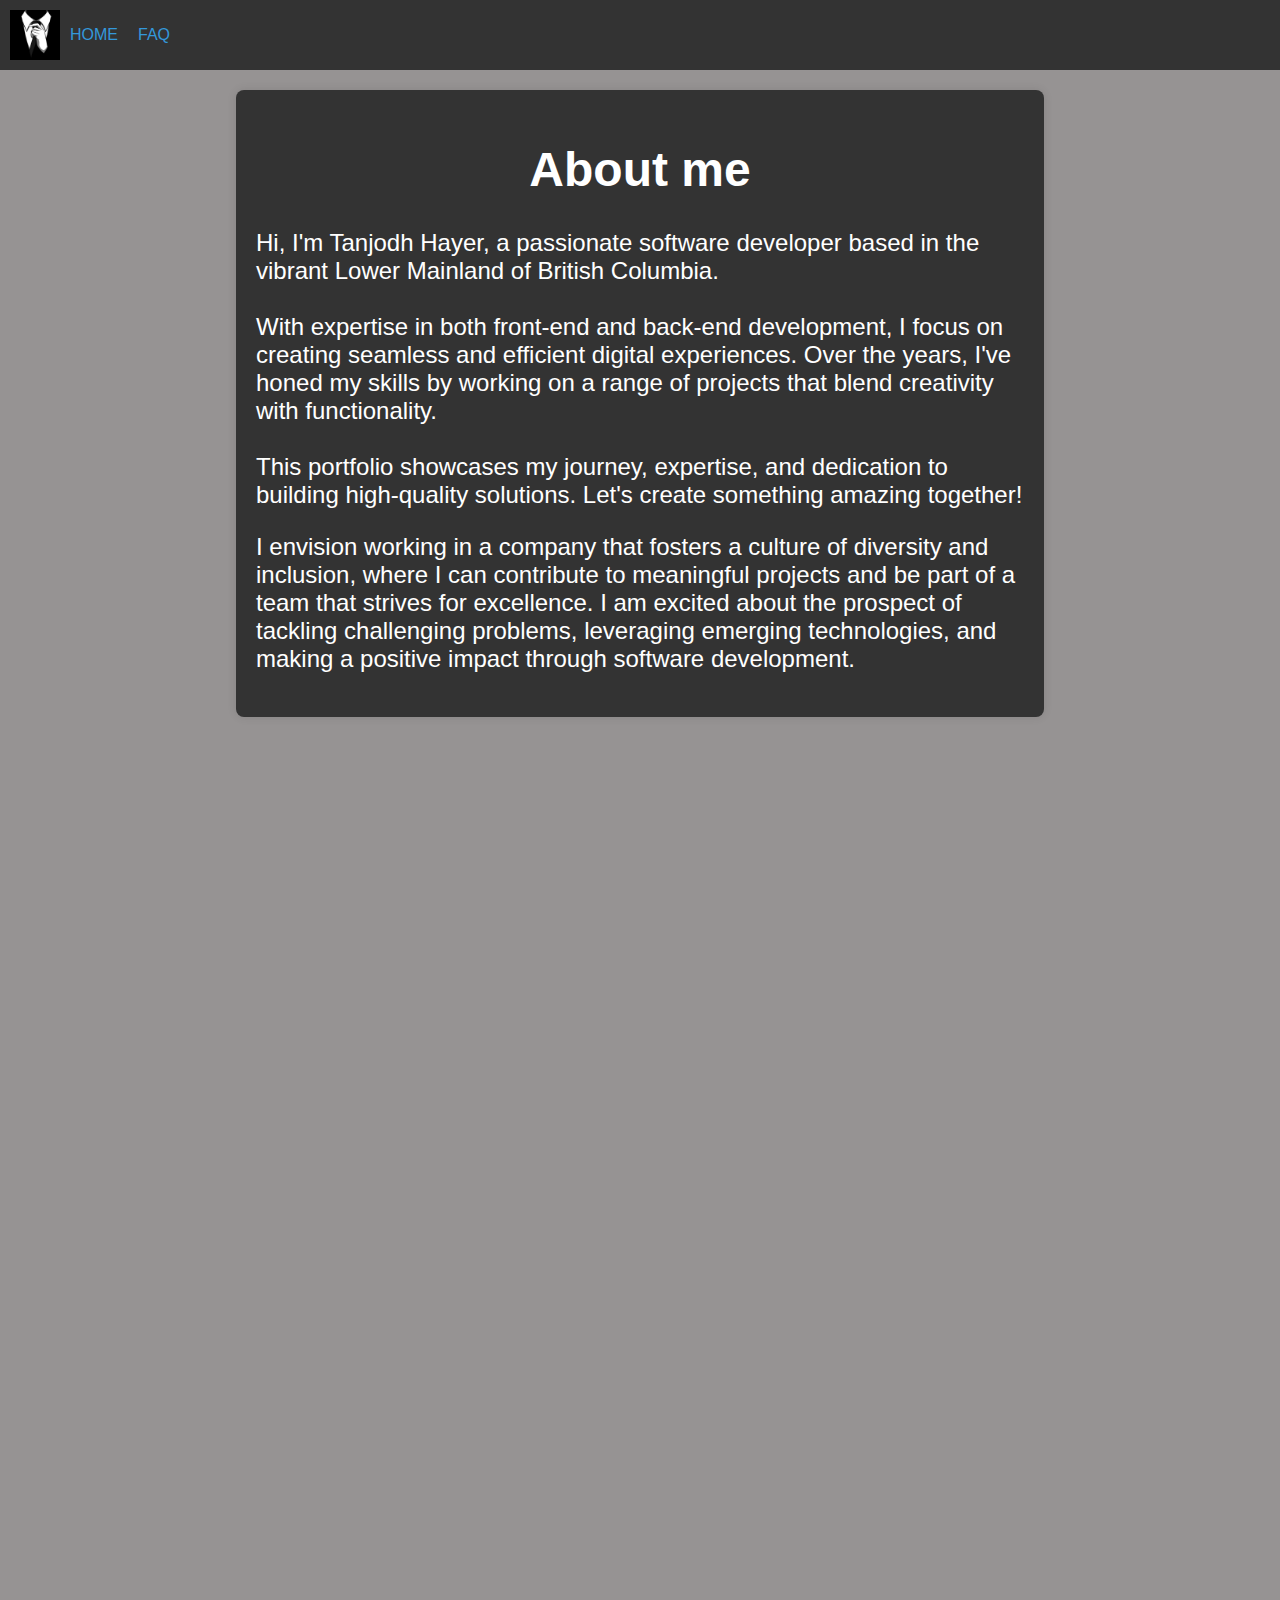
<file: index.html>
<!DOCTYPE html>
<html lang="en">

<head>
    <meta charset="UTF-8">
    <meta name="viewport" content="width=device-width, initial-scale=1.0">
    <link rel="stylesheet" href="https://cdnjs.cloudflare.com/ajax/libs/font-awesome/6.0.0-beta3/css/all.min.css" integrity="sha384-GLhlTQ8iK1u9MJzOR+GXh/6uWskpZl9bNTJwfgI5RdGp5R1Uqq1AksI5Y7bJ1RM" crossorigin="anonymous">
    <link rel="stylesheet" href="styles.css">
    <title>Tanjodh Hayer Portfolio</title>
</head>

<body id="homePage">

    <header>
        <div class="logo-container">
            <img src="images/tie.jpg" alt="Tanjodh Hayer Portfolio">
        </div>
        <nav>
            <ul>
                <li><a href="#index"><i class="fas fa-question-circle"></i> HOME</a></li>
                <li><a href="faq.html"><i class="fas fa-question-circle"></i> FAQ</a></li>
            </ul>
        </nav>
    </header>

    <section id="home">
        <h1 id="name">About me</h1>
        <p id="title">Hi, I'm Tanjodh Hayer, a passionate software developer based in the vibrant Lower Mainland of British Columbia.<br><br> With expertise in both front-end and back-end development, I focus on creating seamless and efficient digital experiences. Over the years, I've honed my skills by working on a range of projects that blend creativity with functionality.<br><br> This portfolio showcases my journey, expertise, and dedication to building high-quality solutions. Let's create something amazing together!</p>
        <p id="title">I envision working in a company that fosters a culture of diversity and inclusion, where I can contribute to meaningful projects and be part of a team that strives for excellence. I am excited about the prospect of tackling challenging problems, leveraging emerging technologies, and making a positive impact through software development.</p>
    </section>

    <div class="parent-container">
        <span class="page-header__scroll" aria-hidden="true">
            <span><span>S</span> <span>c</span> <span>r</span> <span>o</span> <span>l</span> <span>l</span></span>
        </span>
    </div>

    <section id="home-project">
        <h2>Projects</h2>

        <!-- Project: LightNovel Recommender -->
        <section class="projects">
            <div class="project">
                <h3><a href="https://github.com/TanjodhHayer/LNProject">LightNovel Recommender</a></h3>
                <div class="additional-info">
                    <ul>
                        <li>Implemented Redis caching to improve performance and speed up data retrieval.</li>
                        <li>Configured master-slave architecture using log shipping for data redundancy and high availability.</li>
                        <li>Developed a Python web scraper to extract light novel data from external sources.</li>
                    </ul>
                    Technologies: Java, Python, JavaScript, MSSQL, Redis
                </div>
            </div>
        </section>
        <section class="projects">
            <div class="project">
                <h3><a href="https://github.com/TanjodhHayer/bgc-engineering-inventory-management">BGC Engineering Inventory System</a></h3>
                <div class="additional-info">
                    <ul>
                        <li>Collaborated with BGC Engineering personnel to develop and deploy a custom inventory management system.</li>
                        <li>Selected Express.js and Node.js for backend scalability and robustness.</li>
                        <li>Integrated the system with PostgreSQL for reliable data storage.</li>
                    </ul>
                    Technologies: JavaScript, React, Express.js, PostgreSQL, Node.js, Heroku
                </div>
            </div>
        </section>

        <!-- Project: DailyDime Financial App -->
        <section class="projects">
            <div class="project" id="daily-dime">
                <h3><a href="https://github.com/TanjodhHayer/DailyDime362Proj">DailyDime Financial App</a></h3>
                <div class="additional-info">
                    <ul>
                        <li>Developed a mobile app for managing personal finances through visualizations and illustrations.</li>
                        <li>Utilized Firebase for secure user authentication and saving financial data for user-specific accounts.</li>
                        <li>Incorporated Kotlin MVVM architecture for a modular structure, creating an easier way of adjusting the codebase.</li>
                    </ul>
                    Technologies: Kotlin, Java, Firebase
                </div>
            </div>
        </section>

        <section class="projects">
            <div class="project" id="game-predictor">
                <h3><a href="https://github.com/TanjodhHayer/GamePredictor">Game Predictor</a></h3>
                <div class="additional-info">
                    <ul>
                        <li>Loading and cleaning datasets with 65k games.</li>
                        <li>Conducting analysis and visualization on game-related data.</li>
                        <li>Training a Logistic Regression model and evaluating its performance.</li>
                        <li>Comparing the model with alternative approaches like K-Nearest Neighbors and Random Forest.</li>
                    </ul>
                    Technologies: Python
                </div>
            </div>
        </section>

        <section class="projects">
            <div class="project" id="parent-app">
                <h3><a href="https://github.com/TanjodhHayer/ParentApp">Parent App</a></h3>
                <div class="additional-info">
                    <ul>
                        <li>Developed in a team with an agile approach to help parents with raising children.</li>
                        <li>Designed with a State Model Diagram for guidance on breathing exercises for calming children.</li>
                        <li>Utilized GSON, JSON, and Shared Preferences to save user-added data.</li>
                        <li>Incorporated animations and sounds to various functionalities to keep children focused on the app.</li>
                    </ul>
                    Technologies: Java, Android Studio
                </div>
            </div>
        </section>

        <section class="projects">
            <div class="project">
                <h3><a href="#" class="clickable-project">Consumable Item List Tracker</a></h3>
                <div class="additional-info">
                    <ul>
                        <li>Created a Consumable Item List application for managing inventory and tracking usage.</li>
                        <li>Implemented a REST API using Spring Boot for optimized application efficiency.</li>
                        <li>Utilized Factory pattern and interfaces for a modular, reusable codebase.</li>
                    </ul>
                    Technologies: Java, Swing, Spring Boot
                </div>
            </div>
        </section>
    </section>

    <script src="script.js"></script>
</body>

</html>
</file>
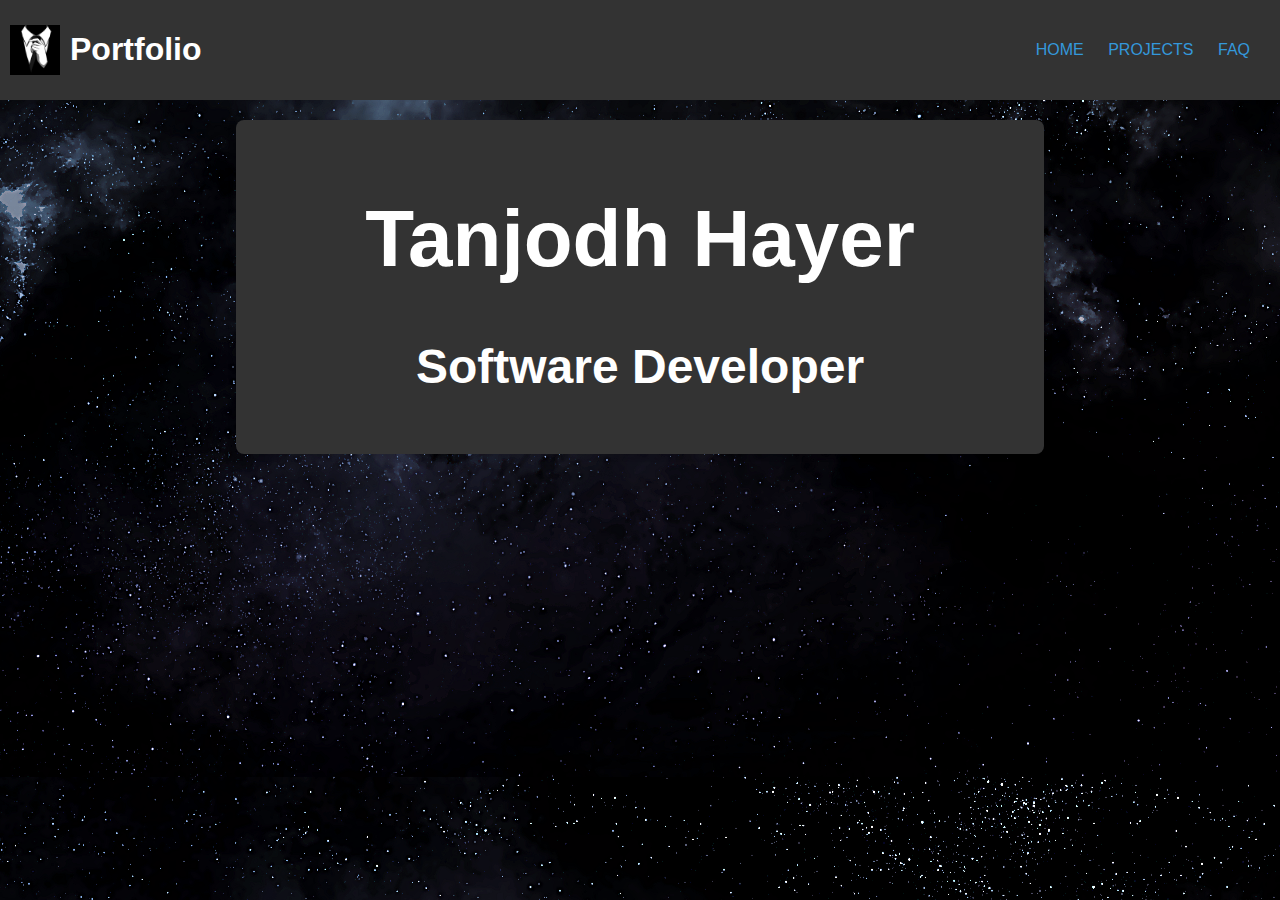
<file: html/index.html>
<!DOCTYPE html>
<html lang="en">

<head>
    <meta charset="UTF-8">
    <meta name="viewport" content="width=device-width, initial-scale=1.0">
    <link rel="stylesheet" href="https://cdnjs.cloudflare.com/ajax/libs/font-awesome/6.0.0-beta3/css/all.min.css" integrity="sha384-GLhlTQ8iK1u9MJzOR+GXh/6uWskpZl9bNTJwfgI5RdGp5R1Uqq1AksI5Y7bJ1RM" crossorigin="anonymous">
    <link rel="stylesheet" href="/css/styles.css">
    <title>Tanjodh Hayer Portfolio</title>
</head>

<body id="homePage">
    <div class="background-image image"></div>

    <header>
        <div class="logo-container">
            <img src="/images/tie.jpg" alt="Tanjodh Hayer Portfolio">
            <h1>Portfolio</h1>
        </div>
        <nav>
            <ul>
                <li><a href="#index"><i class="fas fa-question-circle"></i> HOME</a></li>
                <li><a href="projects.html"><i class="fas fa-question-circle"></i> PROJECTS</a></li>
                <li><a href="faq.html"><i class="fas fa-question-circle"></i> FAQ</a></li>
            </ul>
        </nav>
    </header>

    <section id="home">
        <h1 id="name">Tanjodh Hayer</h2>
        <h2 id="title">Software Developer</h2>
    </section>



</body>

</html>
</file>
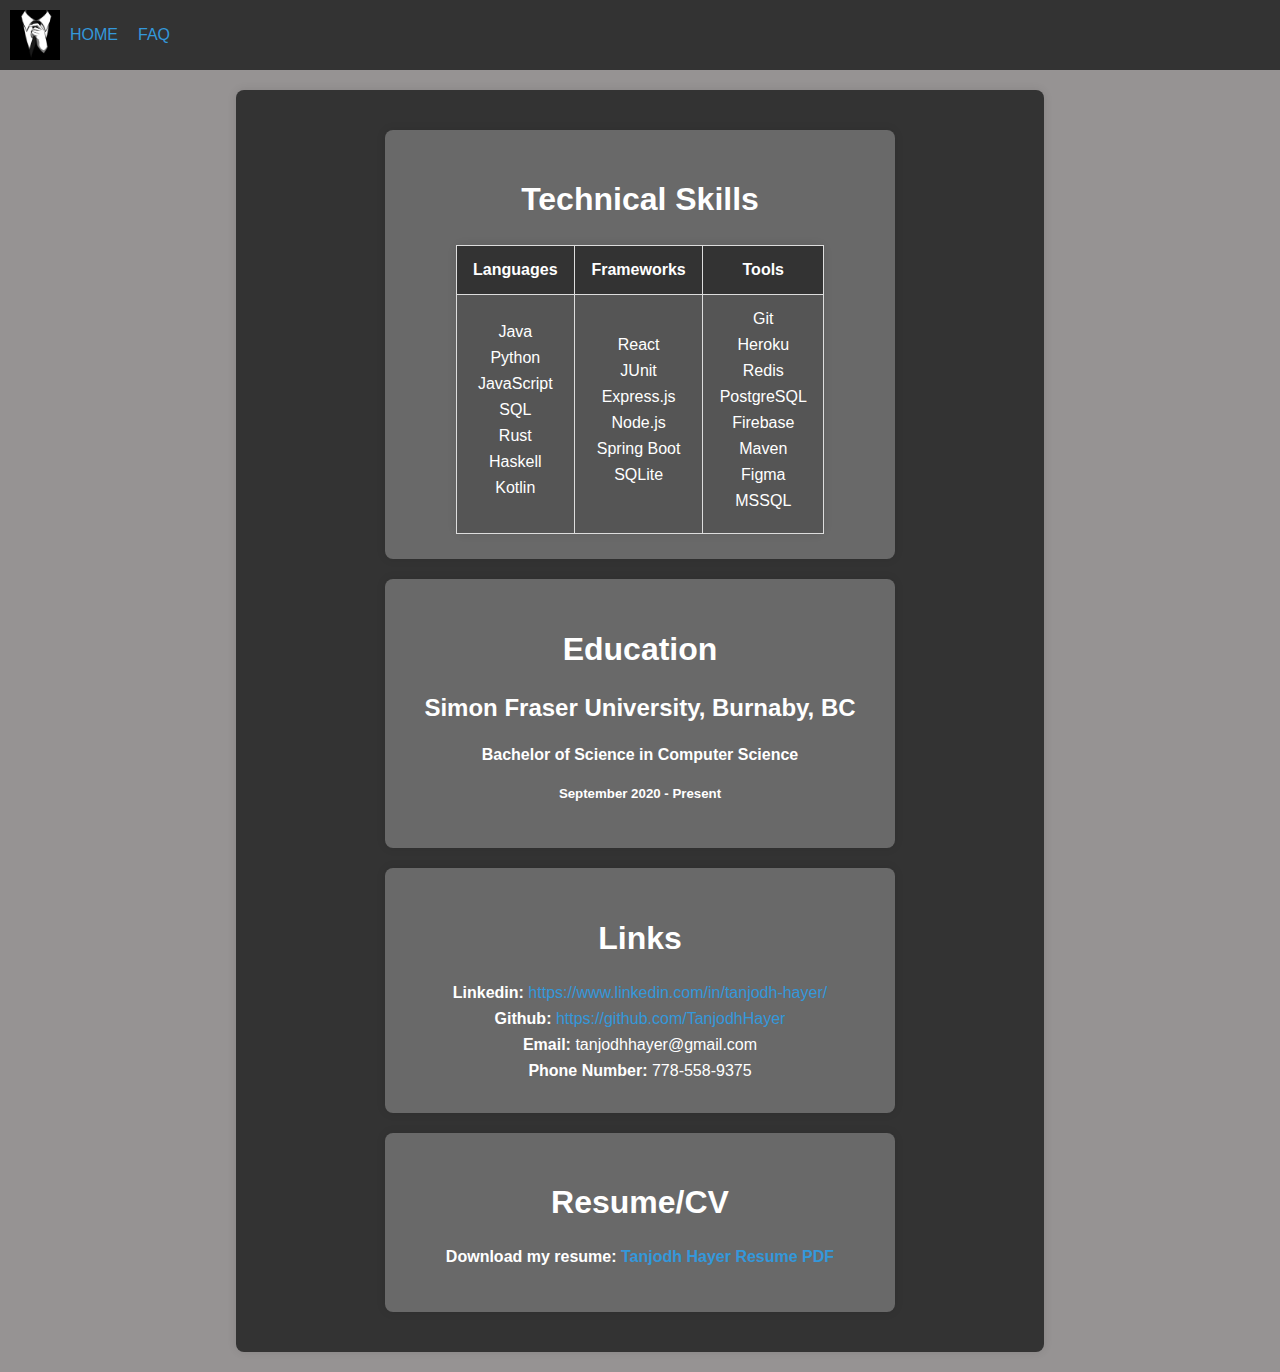
<file: faq.html>
<!-- faq.html -->
<!DOCTYPE html>
<html lang="en">

<head>
    <meta charset="UTF-8">
    <meta name="viewport" content="width=device-width, initial-scale=1.0">
    <link rel="stylesheet" href="https://cdnjs.cloudflare.com/ajax/libs/font-awesome/6.0.0-beta3/css/all.min.css" integrity="sha384-GLhlTQ8iK1u9MJzOR+GXh/6uWskpZl9bNTJwfgI5RdGp5R1Uqq1AksI5Y7bJ1RM" crossorigin="anonymous">
    <link rel="stylesheet" href="styles.css">
    <title>Tanjodh Hayer- Contact</title>
</head>
<header>
    <div class="logo-container">
        <img src="images/tie.jpg" alt="Tanjodh Hayer Portfolio">
    </div>
    <nav>
        <ul>
            <li><a href="index.html"><i class="fas fa-question-circle"></i> HOME</a></li>
            <li><a href="#faq"><i class="fas fa-question-circle"></i> FAQ</a></li>

        </ul>
    </nav>
</header>

<body>
    <div class="background-image image"></div>

    <div>
        <section id="faq">
            <!-- FAQ content goes here -->

            <!-- About Me Section -->
            <!-- Technical Skills Section -->
           <!-- Technical Skills Section in a Table -->
           <section class="projects">
            <h2>Technical Skills</h2>
            
            <table class="center-table">
                <thead>
                    <tr>
                        <th>Languages</th>
                        <th>Frameworks</th>
                        <th>Tools</th>
                    </tr>
                </thead>
                <tbody>
                    <tr>
                        <td>
                            <ul class="no-bullets">
                                <li>Java</li>
                                <li>Python</li>
                                <li>JavaScript</li>
                                <li>SQL</li>
                                <li>Rust</li>
                                <li>Haskell</li>
                                <li>Kotlin</li>
                            </ul>
                        </td>
                        <td>
                            <ul class="no-bullets">
                                <li>React</li>
                                <li>JUnit</li>
                                <li>Express.js</li>
                                <li>Node.js</li>
                                <li>Spring Boot</li>
                                <li>SQLite</li>
                            </ul>
                        </td>
                        <td>
                            <ul class="no-bullets">
                                <li>Git</li>
                                <li>Heroku</li>
                                <li>Redis</li>
                                <li>PostgreSQL</li>
                                <li>Firebase</li>
                                <li>Maven</li>
                                <li>Figma</li>
                                <li>MSSQL</li>
                            </ul>
                        </td>
                    </tr>
                </tbody>
            </table>
        </section>
        
            <!-- Education Section -->
            <section class="projects">
                <h2>Education</h2>
                <h3>Simon Fraser University, Burnaby, BC</h3>
                <h4>Bachelor of Science in Computer Science</h4>
                <h5>September 2020 - Present</h5>
                
                
            </section>
            <!-- Social Media Links Section -->
            <section class="projects">
                <h2>Links</h2>
                <ul class="no-bullets">
                    <li><strong>Linkedin:</strong> <a href="https://www.linkedin.com/in/tanjodh-hayer/">https://www.linkedin.com/in/tanjodh-hayer/</a></li>
                    <li><strong>Github:</strong> <a href="https://github.com/TanjodhHayer">https://github.com/TanjodhHayer</a></li>
                    <li><strong>Email:</strong> tanjodhhayer@gmail.com</li>
                    <li><strong>Phone Number:</strong> 778-558-9375</li>
                </ul>
            </section>
            

            <!-- Resume/CV Section -->
            <section class="projects">
                <h2>Resume/CV</h2>
                <h4>Download my resume: <a href="resume.pdf" class="fas fa-download">Tanjodh Hayer Resume PDF</a></h4>

            </section>
        </section>
    </div>

</body>

</html>
</file>
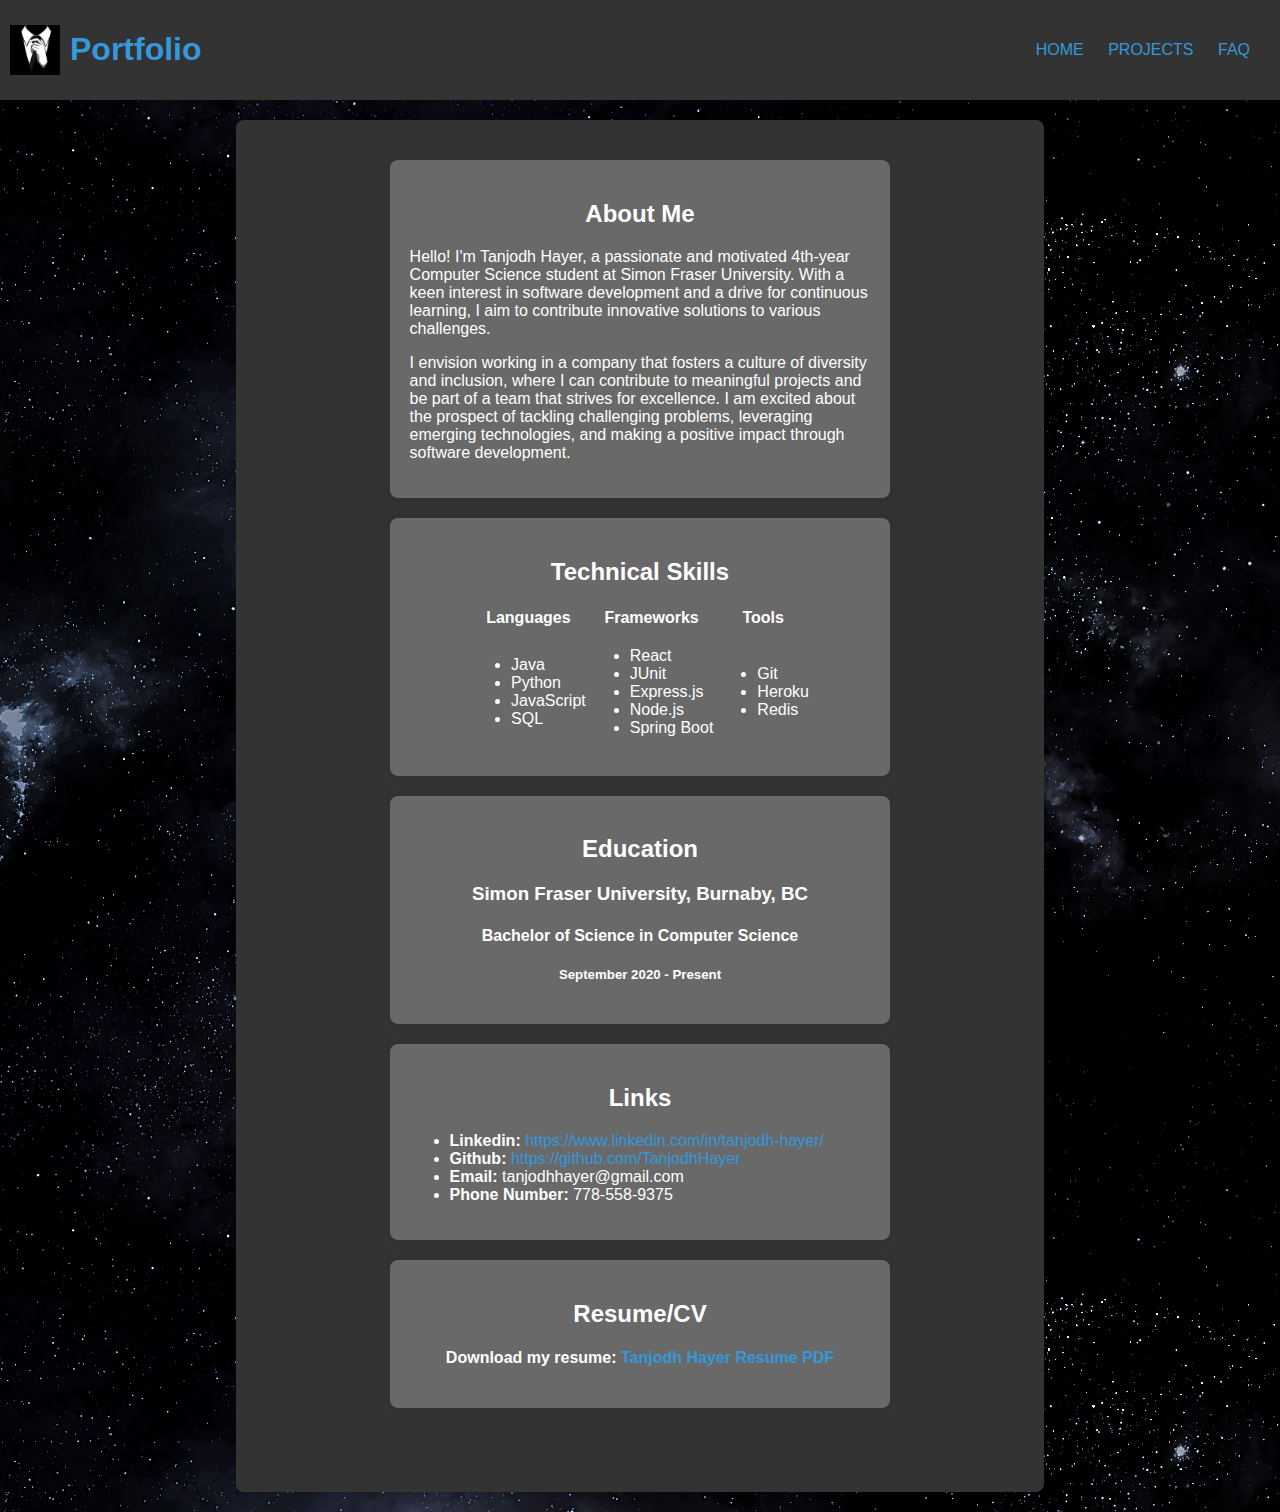
<file: html/faq.html>
<!-- faq.html -->
<!DOCTYPE html>
<html lang="en">

<head>
    <meta charset="UTF-8">
    <meta name="viewport" content="width=device-width, initial-scale=1.0">
    <link rel="stylesheet" href="https://cdnjs.cloudflare.com/ajax/libs/font-awesome/6.0.0-beta3/css/all.min.css" integrity="sha384-GLhlTQ8iK1u9MJzOR+GXh/6uWskpZl9bNTJwfgI5RdGp5R1Uqq1AksI5Y7bJ1RM" crossorigin="anonymous">
    <link rel="stylesheet" href="/css/styles.css">
    <title>Tanjodh Hayer- Contact</title>
</head>
<header>
    <div class="logo-container">
        <img src="/images/tie.jpg" alt="Tanjodh Hayer Portfolio">
        <h1><a href="index.html">Portfolio</a></h1>
    </div>
    <nav>
        <ul>
            <li><a href="index.html"><i class="fas fa-question-circle"></i> HOME</a></li>
            <li><a href="projects.html"><i class="fas fa-question-circle"></i> PROJECTS</a></li>
            <li><a href="#faq"><i class="fas fa-question-circle"></i> FAQ</a></li>

        </ul>
    </nav>
</header>

<body>
    <div class="background-image image"></div>

    <div>
        <section id="faq">
            <!-- FAQ content goes here -->

            <!-- About Me Section -->
            <section class="projects">
                <h2>About Me</h2>
                <p>
                    Hello! I'm Tanjodh Hayer, a passionate and motivated 4th-year Computer Science student at Simon Fraser University. 
                    With a keen interest in software development and a drive for continuous learning, I aim to contribute innovative solutions to various challenges.
                </p>
                <p>
                    I envision working in a company that fosters a culture of diversity and inclusion, where I can contribute to meaningful projects and be part of a team that strives for excellence. 
                    I am excited about the prospect of tackling challenging problems, leveraging emerging technologies, and making a positive impact through software development.
                </p>
            </section>
            <!-- Technical Skills Section -->
           <!-- Technical Skills Section in a Table -->
            <section class="projects">
                <h2>Technical Skills</h2>
                <table class="center-table">
                    <thead>
                        <tr>
                            <th>Languages</th>
                            <th>Frameworks</th>
                            <th>Tools</th>
                        </tr>
                    </thead>
                    <tbody>
                        <tr>
                            <td>
                                <ul>
                                    <li>Java</li>
                                    <li>Python</li>
                                    <li>JavaScript</li>
                                    <li>SQL</li>
                                </ul>
                            </td>
                            <td>
                                <ul>
                                    <li>React</li>
                                    <li>JUnit</li>
                                    <li>Express.js</li>
                                    <li>Node.js</li>
                                    <li>Spring Boot</li>
                                </ul>
                            </td>
                            <td>
                                <ul>
                                    <li>Git</li>
                                    <li>Heroku</li>
                                    <li>Redis</li>
                                </ul>
                            </td>
                        </tr>
                    </tbody>
                </table>
            </section>

            <!-- Education Section -->
            <section class="projects">
                <h2>Education</h2>
                <h3>Simon Fraser University, Burnaby, BC</h3>
                <h4>Bachelor of Science in Computer Science</h4>
                <h5>September 2020 - Present</h5>
                
                
            </section>
            <!-- Social Media Links Section -->
            <section class="projects">
                <h2>Links</h2>
                <ul>
                    <li><strong>Linkedin:</strong><a href "https://www.linkedin.com/in/tanjodh-hayer/" > https://www.linkedin.com/in/tanjodh-hayer/ </a> </li>
        
                    <li><strong>Github:</strong> <a href "https://github.com/TanjodhHayer" > https://github.com/TanjodhHayer </a></li>
        
                    <li><strong>Email:</strong> tanjodhhayer@gmail.com </li>
        
                    <li><strong>Phone Number:</strong> 778-558-9375</li>
                </ul>
            </section>

            <!-- Resume/CV Section -->
            <section class="projects">
                <h2>Resume/CV</h2>
                <h4>Download my resume: <a href="resume.pdf" class="fas fa-download">Tanjodh Hayer Resume PDF</a></h4>

            </section>
        </section>
    </div>

</body>

</html>
</file>
<file: styles.css>
/* General Styles */
body {
    font-family: Arial, sans-serif;
    margin: 0;
    padding: 0;
    background-color: #969393;
    background-position: center;
    color: #fff;
}

/* Header Styles */
header {
    background-color: #333;
    color: white;
    padding: 10px;
    display: flex;
    justify-content: flex-start; /* Ensure space between logo and nav */
    align-items: center;
}

.logo-container {
    display: flex;
    align-items: center;
}

.logo-container img {
    width: 50px; /* Adjust the size of your logo */
    margin-right: 10px;
}

nav {
    display: flex;
}

nav ul {
    list-style: none;
    margin: 0;
    padding: 0;
    display: flex; /* Align items horizontally */
}

nav ul li {
    margin-right: 20px; /* Space between navigation items */
}

nav ul li:last-child {
    margin-right: 0; /* Remove margin for the last item */
}

/* Remove bullets and default styling for lists with class no-bullets */
ul.no-bullets {
    list-style-type: none; /* Remove bullets */
    padding: 0;            /* Remove padding */
    margin: 0;             /* Remove margin */
}

/* Optional: Add spacing between list items */
ul.no-bullets li {
    margin-bottom: 8px;    /* Space between items */
}


/* Section Styles */
section {
    max-width: 60%;
    margin: 20px auto;
    padding: 20px;
    background-color: #333;
    color: #fff;
    border-radius: 8px;
    box-shadow: 0 0 10px rgba(0, 0, 0, 0.1);
}

#home {
    max-width: 60%;
    margin: 20px auto;
    padding: 20px;
    background-color: #333;
    color: #fff;
    border-radius: 8px;
    box-shadow: 0 0 10px rgba(0, 0, 0, 0.1);
}

/* Projects Styles */
.projects {
    padding: 25px;
    background-color: #696969;
    border-radius: 8px;
    box-shadow: 0 0 10px rgba(0, 0, 0, 0.1);
    transition: background-color 0.3s ease, transform 0.3s ease; /* Smooth transition for hover effect */
    position: relative; /* For positioning additional-info inside */
    overflow: hidden; /* Ensure additional-info doesn't overflow */
}

.project {
    opacity: 0; /* Hide elements initially */
    transform: translateY(20px); /* Start slightly below the viewport */
    transition: opacity 0.6s ease-out, transform 0.6s ease-out; /* Smooth transition */
}

.project.visible {
    opacity: 1; /* Make element visible */
    transform: translateY(0); /* Move element to its original position */
}

.additional-info {
    display: none; /* Initially hidden */
    padding: 15px;
    background-color: #444; /* Darker background for the additional info */
    color: #fff;
    border-radius: 8px;
    box-shadow: 0 0 10px rgba(0, 0, 0, 0.2);
    transition: opacity 0.3s ease; /* Smooth transition */
    opacity: 0;
    margin-top: 15px; /* Space between title and additional info */
}

.projects:hover {
    transform: scale(1.04); /* Slightly scale up the project box on hover */
    background-color: #595959; /* Lighter background color on hover */
}

.projects:hover .additional-info {
    display: block;
    opacity: 1;
}

/* Container Styles for Proper Positioning */
.project-container {
    position: relative;
}


.center-table {
    margin: 0 auto;
    width: 80%; /* Adjust width as needed */
    border-collapse: collapse; /* Combine borders for cleaner look */
    background-color: #444;
    color: #fff;
    border-radius: 8px;
    box-shadow: 0 0 10px rgba(0, 0, 0, 0.1);
}

.center-table th, .center-table td {
    padding: 15px;
    text-align: center;
    border: 1px solid #ddd; /* Adds border between cells */
}

.center-table th {
    background-color: #333;
    font-weight: bold;
}

.center-table td {
    background-color: #555;
}

.center-table tr:nth-child(even) td {
    background-color: #666; /* Alternate row colors for readability */
}



/* Text Alignment Styles */
h1, h2, h3, h4, h5,ul,li {
    text-align: center;
}

h1 {
    font-size: 300%;
}

h2 {
    font-size: 200%;
}

h3 {
    font-size: 150%;
}

#name {
    font-size: 300%;
}

#title {
    font-size: 150%;
}

/* Link Styles */
a {
    color: #3498db; /* Change this color to your desired lighter shade */
    text-decoration: none;
}

a:hover {
    color: #2980b9; /* Change this color to your desired darker shade */
    text-decoration: underline;
}

/* Scroll Animation */
.page-header__scroll {
    display: inline-block; /* Allow centering within text-align context */
    text-align: center; /* Center text horizontally within its own box */
}

.page-header__scroll span span {
    display: inline-block;
    opacity: 0;
    animation: fade-in 0.5s ease forwards;
    text-align: center;
}

/* Initial state for scroll span text */
.page-header__scroll span {
    opacity: 1;
    transition: opacity 1s ease; /* Smooth transition for fade-out */
}

/* Fade out the scroll span text */
.page-header__scroll.fade-out span {
    opacity: 0;
}


/* Add a delay to each letter */
.page-header__scroll span span:nth-child(1) { animation-delay: 0s; }
.page-header__scroll span span:nth-child(2) { animation-delay: 0.1s; }
.page-header__scroll span span:nth-child(3) { animation-delay: 0.2s; }
.page-header__scroll span span:nth-child(4) { animation-delay: 0.3s; }
.page-header__scroll span span:nth-child(5) { animation-delay: 0.4s; }
.page-header__scroll span span:nth-child(6) { animation-delay: 0.5s; }

@keyframes fade-in {
    to {
        opacity: 1;
    }
}
.parent-container {
    display: flex;
    justify-content: center; /* Center horizontally */

    height: 100%; /* Full viewport height */
}

.page-header__scroll {
    display: inline-block; /* Allow centering within text-align context */
    text-align: center; /* Center text horizontally within its own box */
}


/* Home Project Visibility Animation */
#home-project {
    opacity: 0;
    transform: translateY(20px); /* Start with a slight offset */
    transition: opacity 1s ease-out, transform 1s ease-out;
}

#home-project.visible {
    opacity: 1;
    transform: translateY(0); /* Move to original position */
}


/* Centering */
.center-table {
    margin: auto;
}

.team {
    width: 50%; /* Adjust the width as needed */
    margin-left: auto;
    margin-right: auto;
    text-align: center;
}

/* Ensure the section is initially hidden */
#home {
    opacity: 1;
    animation: fadeIn 2s ease forwards; /* Apply the fade-in animation */
}

#faq {
    opacity: 1;
    animation: fadeIn 2s ease forwards; /* Apply the fade-in animation */
}

@keyframes fadeIn {
    from {
        opacity: 0;
    }
    to {
        opacity: 1;
    }
}
</file>
<file: css/styles.css>
body {
    font-family: Arial, sans-serif;
    margin: 0;
    padding: 0;
     background-image: url('/images/bg.png');
    background-color: #969393;
    background-position: center;
    color: #fff;
}

#homePage{
    background-image: url('/images/bg.png');
}

header {
    background-color: #333;
    color: white;
    padding: 10px;
    text-align: center;
    display: flex;
    justify-content: space-between;
    align-items: center;
}

.logo-container {
    display: flex;
    align-items: center;
}

.logo-container img {
    width: 50px; /* Adjust the size of your logo */
    margin-right: 10px;
}

nav ul {
    list-style-type: none;
    margin: 0;
    padding: 0;
}

nav ul li {
    display: inline;
    margin-right: 20px;
}

section {
    max-width: 60%;
    margin: 20px auto;
    padding: 20px;
    padding-bottom: 5%;
    background-color: #333;
    color: #fff;
    border-radius: 8px;
    box-shadow: 0 0 10px rgba(0, 0, 0, 0.1);
}
.center-table {
    margin: auto;
}

#home{
    max-width: 60%;
    height: max-content;
    margin: 20px auto;
    padding: 20px;
    background-color: #333;
    color: #fff;
    border-radius: 8px;
    box-shadow: 0 0 10px rgba(0, 0, 0, 0.1);
}

.projects{
    padding: 20px;
    background-color: #696969;
    border-radius: 8px;
    box-shadow: 0 0 10px rgba(0, 0, 0, 0.1);
}

.additional-info {
    display: none;
}

.project:hover .additional-info {
    display: block;
    /* Add styling for the displayed information, e.g., background color, text color, etc. */
}
h2{
    text-align: center;
}

h1{
    text-align: center;
    
}
h3{
    text-align: center;
}
h4{
    text-align: center;
}
h5{
    text-align: center;
}

#name{
    font-size: 500%;
}
#title{
    font-size: 300%;
}
.team{
    width: 50%; /* Adjust the width as needed */
    margin-left: auto;
    margin-right: auto;
    text-align: center;
}

a {
    color: #3498db; /* Change this color to your desired lighter shade */
    text-decoration: none;
}

a:hover {
    color: #2980b9; /* Change this color to your desired darker shade */
    text-decoration: underline;
}
</file>
